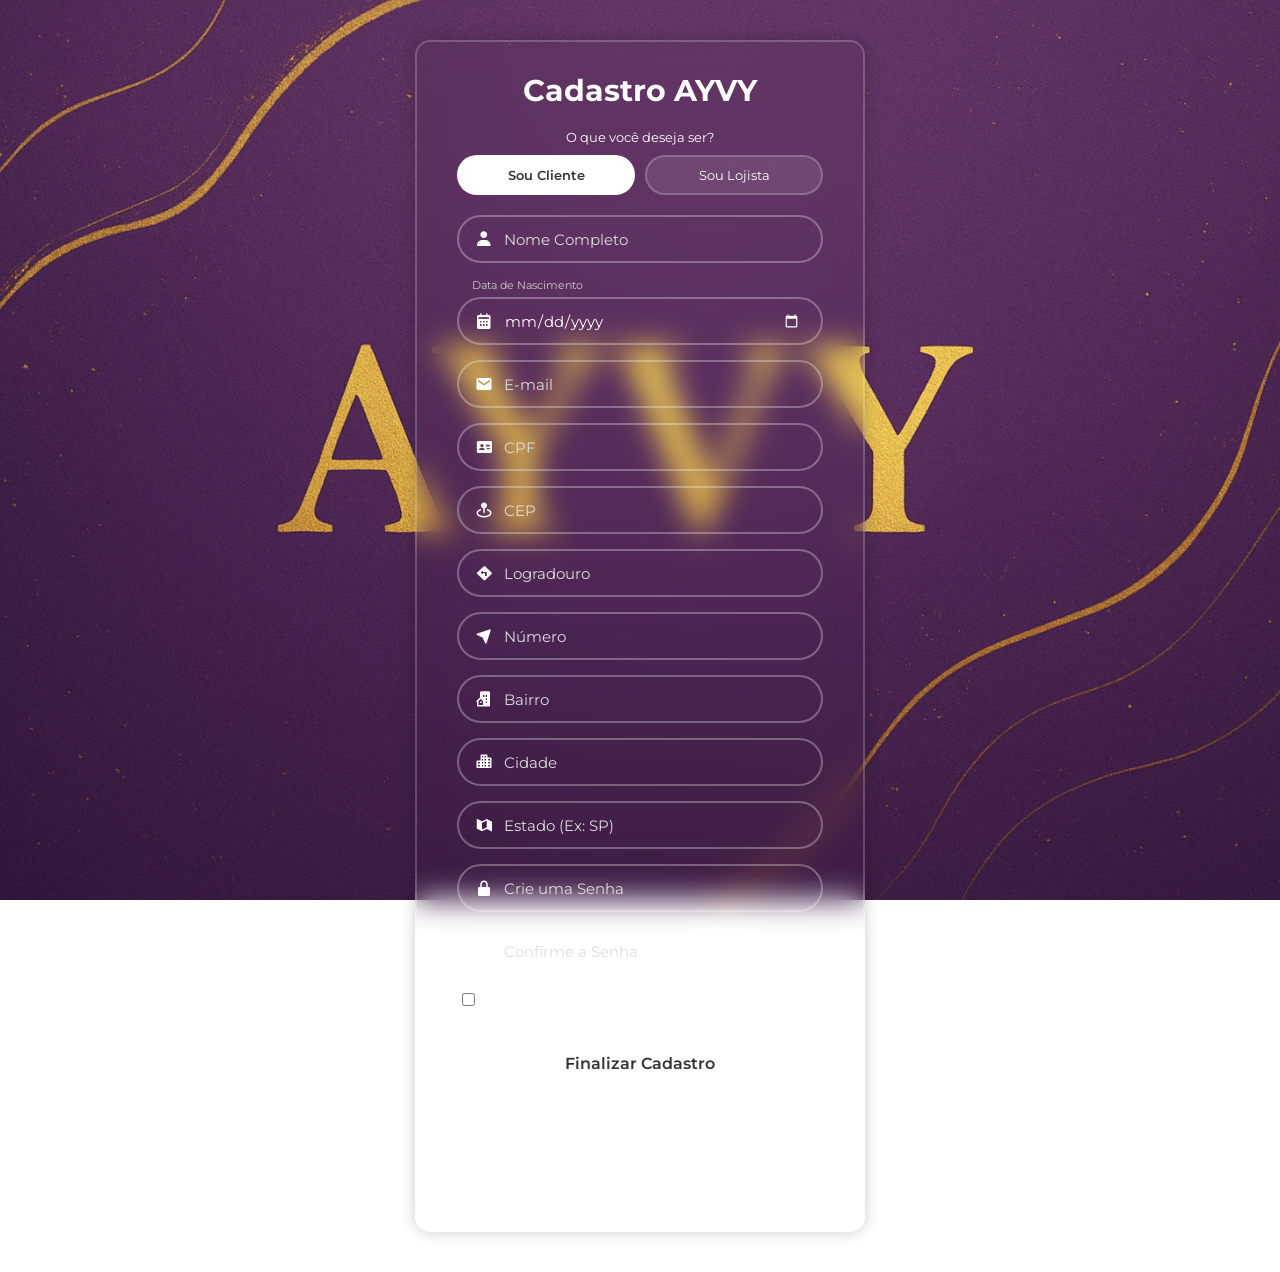
<file: cadastro.html>
<!doctype html>
<html lang="pt-br">
  <head>
    <meta charset="UTF-8" />
    <meta name="viewport" content="width=device-width, initial-scale=1.0" />
    <title>Cadastro AYVY</title>
    <link
      href="https://unpkg.com/boxicons@2.1.4/css/boxicons.min.css"
      rel="stylesheet"
    />
    <link rel="stylesheet" href="cadastro.css" />
  </head>
  <body>
    <main class="container" style="display: none">
      <form>
        <h1>Cadastro AYVY</h1>

        <!-- Seleção do tipo de usuário -->
        <p style="text-align: center; font-size: 13px; margin-bottom: 10px">
          O que você deseja ser?
        </p>
        <div class="user-type-selection">
          <div class="radio-card">
            <input
              type="radio"
              id="cliente"
              name="tipo"
              value="cliente"
              checked
              onchange="mudarDoc()"
            />
            <label for="cliente">Sou Cliente</label>
          </div>
          <div class="radio-card">
            <input
              type="radio"
              id="lojista"
              name="tipo"
              value="lojista"
              onchange="mudarDoc()"
            />
            <label for="lojista">Sou Lojista</label>
          </div>
        </div>

        <!-- Campo de nome completo -->
        <div class="input-box">
          <i class="bx bxs-user"></i>
          <input type="text" placeholder="Nome Completo" required />
        </div>

        <!-- Campo de data de nascimento -->
        <span class="label-pequena">Data de Nascimento</span>
        <div class="input-box">
          <i class="bx bxs-calendar"></i>
          <input type="date" required />
        </div>

        <!-- Campo de e-mail -->
        <div class="input-box">
          <i class="bx bxs-envelope"></i>
          <input type="email" placeholder="E-mail" required />
        </div>

        <!-- Campo de documento (CPF ou CNPJ) -->
        <div class="input-box">
          <i class="bx bxs-id-card"></i>
          <input type="text" id="documento" placeholder="CPF" required />
        </div>

        <!-- Campos de endereço com API de CEP -->
        <div class="input-box">
          <i class="bx bxs-map-pin"></i>
          <input
            type="text"
            id="cep"
            placeholder="CEP"
            maxlength="8"
            required
            onblur="buscarCEP()"
          />
        </div>

        <div class="input-box">
          <i class="bx bxs-direction-left"></i>
          <input
            type="text"
            id="logradouro"
            placeholder="Logradouro"
            required
          />
        </div>

        <div class="input-box">
          <i class="bx bxs-navigation"></i>
          <input type="text" id="numero" placeholder="Número" required />
        </div>

        <div class="input-box">
          <i class="bx bxs-building-house"></i>
          <input type="text" id="bairro" placeholder="Bairro" required />
        </div>

        <div class="input-box">
          <i class="bx bxs-city"></i>
          <input type="text" id="cidade" placeholder="Cidade" required />
        </div>

        <div class="input-box">
          <i class="bx bxs-map-alt"></i>
          <input
            type="text"
            id="estado"
            placeholder="Estado (Ex: SP)"
            maxlength="2"
            required
          />
        </div>

        <!-- Campos de senha -->
        <div class="input-box">
          <i class="bx bxs-lock-alt"></i>
          <input type="password" placeholder="Crie uma Senha" required />
        </div>

        <div class="input-box">
          <i class="bx bxs-lock-open-alt"></i>
          <input type="password" placeholder="Confirme a Senha" required />
        </div>

        <!-- Checkbox de lembrar senha -->
        <div class="remember-forgot">
          <label><input type="checkbox" /> Lembrar Senha</label>
        </div>

        <!-- Botão de finalizar cadastro -->
        <button type="submit" class="btn-register">Finalizar Cadastro</button>

        <!-- Link para login -->
        <div class="login-link">
          <p>Já tem uma conta? <a href="login.html">Faça Login</a></p>
        </div>

        <!-- Botão para voltar à tela inicial -->
        <a class="back-home" href="web.html">Voltar para a tela inicial</a>
      </form>
    </main>

    <script src="cadastro.js"></script>
  </body>
</html>
</file>
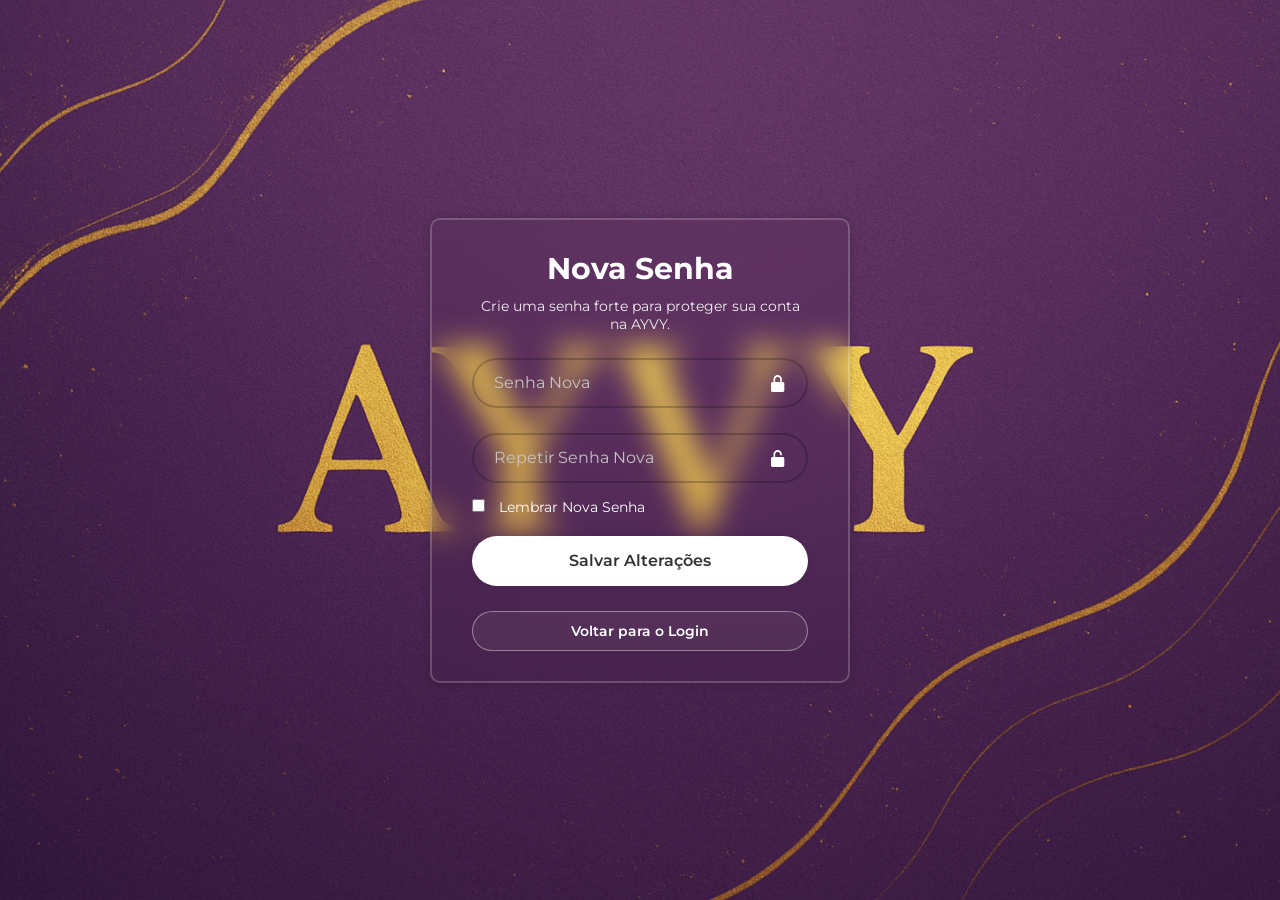
<file: esqueci-senha.html>
<!doctype html>
<html lang="pt-br">
  <head>
    <meta charset="UTF-8" />
    <meta name="viewport" content="width=device-width, initial-scale=1.0" />
    <link
      href="https://unpkg.com/boxicons@2.1.4/css/boxicons.min.css"
      rel="stylesheet"
    />
    <link rel="stylesheet" href="esqueci-senha.css" />
    <title>Recuperar Senha | AYVY</title>
  </head>
  <body>
    <main class="container" style="display: none">
      <form>
        <h1>Nova Senha</h1>
        <p class="instrucao">
          Crie uma senha forte para proteger sua conta na AYVY.
        </p>

        <div class="input-box">
          <input placeholder="Senha Nova" type="password" required />
          <i class="bx bxs-lock-alt"></i>
        </div>

        <div class="input-box">
          <input placeholder="Repetir Senha Nova" type="password" required />
          <i class="bx bxs-lock-open-alt"></i>
        </div>

        <div class="remember-forgot">
          <label>
            <input type="checkbox" />
            Lembrar Nova Senha
          </label>
        </div>

        <button type="submit" class="btn-save">Salvar Alterações</button>

        <a class="back-login" href="login.html">Voltar para o Login</a>
      </form>
    </main>

    <script src="esqueci-senha.js"></script>
  </body>
</html>
</file>
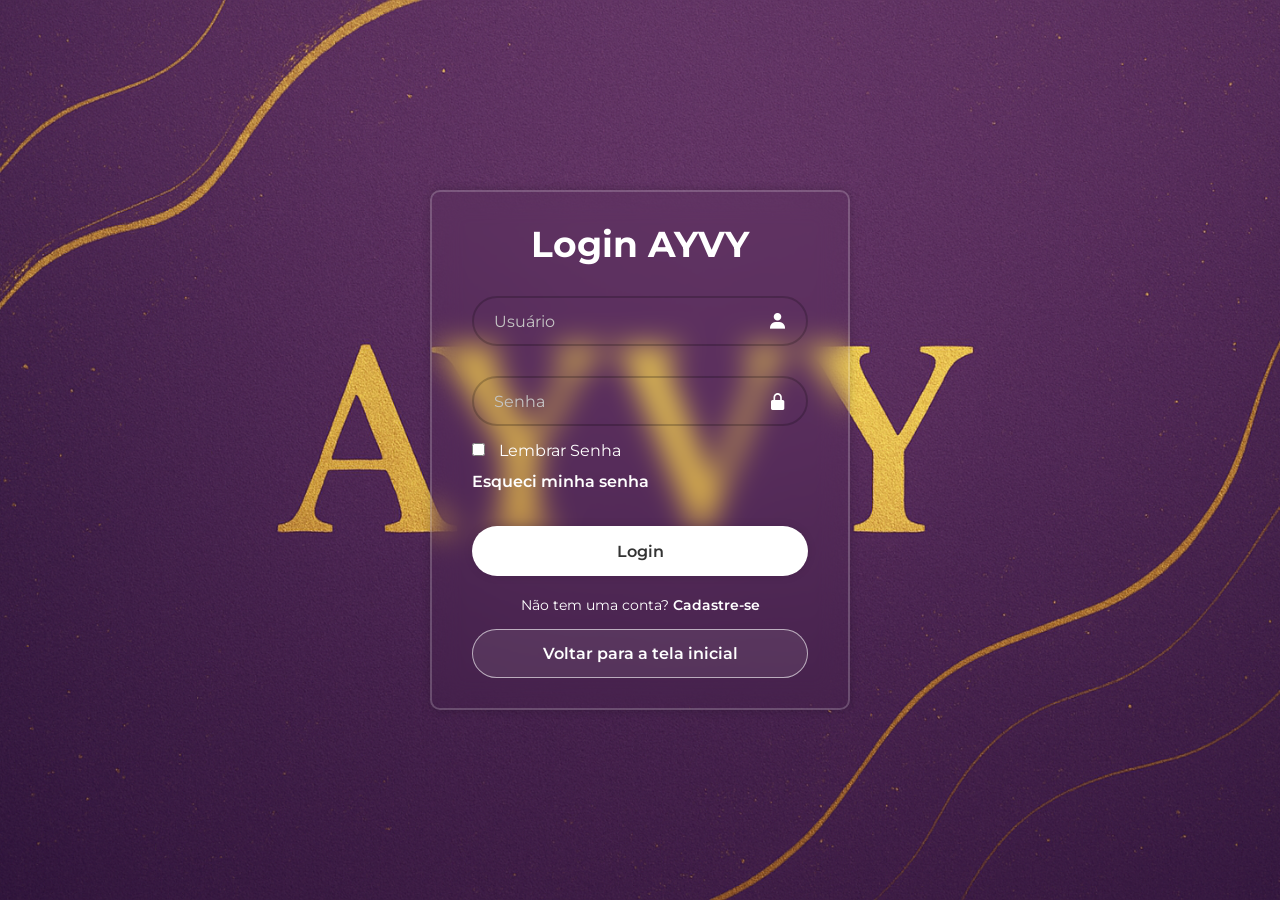
<file: login.html>
<!doctype html>
<html lang="pt-br">
  <head>
    <meta charset="UTF-8" />
    <meta name="viewport" content="width=device-width, initial-scale=1.0" />
    <link
      href="https://unpkg.com/boxicons@2.1.4/css/boxicons.min.css"
      rel="stylesheet"
    />
    <link rel="stylesheet" href="login.css" />
    <title>Login da AYVY</title>
  </head>
  <body>
    <!-- Container principal do formulário de login -->
    <main class="container" style="display: none">
      <form>
        <h1>Login AYVY</h1>

        <!-- Campo de email/usuário -->
        <div class="input-box">
          <input placeholder="Usuário" type="email" />
          <i class="bx bxs-user"></i>
        </div>

        <!-- Campo de senha -->
        <div class="input-box">
          <input placeholder="Senha" type="password" />
          <i class="bx bxs-lock-alt"></i>
        </div>

        <!-- Lembrar senha e link de esqueci senha -->
        <div class="remember-forgot">
          <label>
            <input type="checkbox" />
            Lembrar Senha
          </label>
          <a class="forgot-link" href="esqueci-senha.html"
            >Esqueci minha senha</a
          >
        </div>

        <!-- Botão de login -->
        <button type="submit" class="login">Login</button>

        <!-- Link de cadastro -->
        <div class="resgister-link">
          <p>Não tem uma conta? <a href="cadastro.html">Cadastre-se</a></p>
        </div>

        <!-- Botão para voltar à página inicial -->
        <a class="back-home" href="web.html">Voltar para a tela inicial</a>
      </form>
    </main>
    <script>
      // exibe .container após 5s com transição suave
      setTimeout(() => {
        const el = document.querySelector(".container");
        if (!el) return;
        el.style.display = "block";
        // configura estado inicial para a transição
        el.style.opacity = "0";
        el.style.transform = "translateY(10px)";
        el.style.transition = "opacity 400ms ease, transform 400ms ease";
        // força reflow para garantir que a transição ocorra
        void el.offsetWidth;
        // inicia a animação no próximo frame
        requestAnimationFrame(() => {
          el.style.opacity = "1";
          el.style.transform = "translateY(0)";
        });
      }, 100);
    </script>
  </body>
</html>
</file>
<file: cadastro.css>
/* Importação de fonte do Google Fonts */
@import url("https://fonts.googleapis.com/css2?family=Montserrat:ital,wght@0,100..900;1,100..900&display=swap");

/* Reset de estilos padrão */
* {
  margin: 0;
  padding: 0;
  box-sizing: border-box;
  font-family: "Montserrat", sans-serif;
}

/* Estilos para o corpo da página */
body {
  display: flex;
  justify-content: center;
  align-items: center;
  min-height: 100vh;
  background: url(img/imagem-ayvy-clara.png) no-repeat center center fixed;
  background-size: cover;
  padding: 40px 20px;
}

/* Ajuste de imagem para mobile */
@media screen and (max-width: 480px) {
  body {
    background-image: url(img/fundo-celular-ayvy.png);
    background-size: cover;
    background-position: top center;
  }
}

/* Estilos para o container principal */
.container {
  width: 450px;
  background-color: transparent;
  border: 2px solid rgba(255, 255, 255, 0.2);
  border-radius: 15px;
  color: #fff;
  padding: 30px 40px;
  box-shadow: 0 0 15px rgba(0, 0, 0, 0.2);
  backdrop-filter: blur(15px);
  -webkit-backdrop-filter: blur(15px);
}

/* Estilos para o título */
.container h1 {
  font-size: 30px;
  text-align: center;
  margin-bottom: 20px;
}

/* Estilos para a seleção de tipo de usuário */
.user-type-selection {
  display: flex;
  gap: 10px;
  margin-bottom: 20px;
}

.radio-card {
  flex: 1;
}
.radio-card input {
  display: none;
}
.radio-card label {
  display: block;
  background: rgba(255, 255, 255, 0.1);
  border: 2px solid rgba(255, 255, 255, 0.2);
  padding: 10px;
  text-align: center;
  border-radius: 40px;
  cursor: pointer;
  transition: 0.3s;
  font-size: 13px;
}

.radio-card input:checked + label {
  background: #fff;
  color: #333;
  font-weight: 600;
}

/* Estilos para os campos de entrada */
.input-box {
  position: relative;
  width: 100%;
  height: 48px;
  margin-bottom: 15px;
}

.input-box input {
  width: 100%;
  height: 100%;
  background-color: transparent;
  border: 2px solid rgba(255, 255, 255, 0.3);
  border-radius: 40px;
  outline: none;
  font-size: 15px;
  color: #fff;
  padding: 0 20px 0 45px;
}

.input-box input::placeholder {
  color: #ddd;
}

.input-box i {
  position: absolute;
  left: 18px;
  top: 50%;
  transform: translateY(-50%);
  font-size: 18px;
  color: #fff;
}

/* Estilos para labels pequenas */
.label-pequena {
  font-size: 11px;
  margin-left: 15px;
  margin-bottom: 5px;
  display: block;
  color: #ccc;
}

/* Lembrar Senha */
.remember-forgot {
  display: flex;
  justify-content: space-between;
  margin: 10px 0 20px 5px;
  font-size: 14px;
}

.remember-forgot label {
  display: flex;
  align-items: center;
  cursor: pointer;
}

.remember-forgot label input {
  accent-color: #fff;
  margin-right: 8px;
}

/* Estilos para o botão de registro */
.btn-register {
  width: 100%;
  height: 50px;
  background-color: #fff;
  border: none;
  border-radius: 40px;
  cursor: pointer;
  font-size: 16px;
  color: #333;
  font-weight: 600;
  margin-top: 10px;
  transition: 0.3s;
}

.btn-register:hover {
  background-color: transparent;
  border: 2px solid #fff;
  color: #fff;
}

/* Estilos para o link de login */
.login-link {
  text-align: center;
  margin-top: 20px;
  font-size: 14px;
}

.login-link a {
  color: #fff;
  text-decoration: none;
  font-weight: 600;
}

/* Estilos para o seletor de data */
input[type="date"]::-webkit-calendar-picker-indicator {
  filter: invert(1);
  cursor: pointer;
}

/* Ajustes para dispositivos móveis */
@media (max-width: 480px) {
  .container {
    width: 90%;
    max-width: 360px;
    padding: 22px;
  }
  body {
    justify-content: center;
    align-items: center;
    padding: 18px 0;
  }

  .back-home {
    margin: 28px 0 0;
  }
}

/* Botão para voltar à tela inicial */
.back-home {
  display: inline-block;
  width: 100%;
  text-align: center;
  padding: 14px 0;
  border-radius: 40px;
  border: 1px solid rgba(255, 255, 255, 0.6);
  color: #fff;
  text-decoration: none;
  background: rgba(255, 255, 255, 0.08);
  font-weight: 600;
  transition:
    background 0.3s,
    transform 0.3s;
  margin: 25px 0 0;
}

.back-home:hover {
  background: rgba(255, 255, 255, 0.18);
  transform: translateY(-1px);
}
</file>
<file: esqueci-senha.css>
/* ============================================================
   ESTILOS CSS (Mantendo o padrão da marca AYVY)
   ============================================================ */
@import url("https://fonts.googleapis.com/css2?family=Montserrat:ital,wght@0,100..900;1,100..900&display=swap");

/* Configurações Globais */
* {
  margin: 0; /* Remove margens padrão */
  padding: 0; /* Remove preenchimentos padrão */
  box-sizing: border-box; /* Inclui bordas no cálculo de tamanho */
  font-family: "Montserrat", sans-serif; /* Aplica a fonte oficial */
}

/* Estilo do Fundo (Igual ao Login) */
body {
  display: flex; /* Centraliza o conteúdo */
  justify-content: center; /* Centraliza horizontalmente */
  align-items: center; /* Centraliza verticalmente */
  min-height: 100vh; /* Garante altura total da tela */
  background: url(img/imagem-ayvy-clara.png); /* Fundo padrão */
  background-size: cover; /* Imagem cobre a tela toda */
  background-position: center; /* Centraliza a imagem de fundo */
  padding: 20px 0; /* Garante espaço em dispositivos pequenos */
}

/* Ajuste para Fundo Mobile */
@media screen and (max-width: 480px) {
  body {
    background-image: url(img/fundo-celular-ayvy.png);
    background-position: top center;
  }
}

/* Container da Janela (Glassmorphism) */
.container {
  width: min(420px, 100%); /* Largura máxima, mas responsiva */
  max-width: 420px;
  background-color: transparent; /* Fundo transparente para o blur aparecer */
  border: 2px solid rgba(255, 255, 255, 0.2); /* Borda fina branca translúcida */
  border-radius: 10px; /* Cantos levemente arredondados */
  color: #fff; /* Texto em branco */
  padding: 30px 40px; /* Espaçamento interno */
  box-shadow: 0 0 10px rgba(0, 0, 0, 0.2); /* Sombra suave ao redor */
  backdrop-filter: blur(15px); /* Efeito de vidro fosco */
}

/* Título Principal */
.container h1 {
  font-size: 30px; /* Tamanho do título */
  text-align: center; /* Centraliza o texto */
  margin-bottom: 10px; /* Espaço abaixo do título */
}

/* Texto de Instrução */
.container p.instrucao {
  text-align: center; /* Centraliza o texto informativo */
  font-size: 14px; /* Tamanho menor para a instrução */
  margin-bottom: 20px; /* Espaço antes dos campos */
  color: #efefef; /* Cinza bem claro */
}

/* Caixa de Input (Campos de Senha) */
.input-box {
  position: relative; /* Permite posicionar o ícone dentro */
  width: 100%; /* Ocupa a largura total */
  height: 50px; /* Altura do campo */
  margin: 25px 0; /* Espaçamento entre os campos */
}

/* Estilo do Campo de Digitação */
.input-box input {
  width: 100%; /* Ocupa a largura da caixa */
  height: 100%; /* Ocupa a altura da caixa */
  background-color: transparent; /* Fundo invisível */
  border: 2px solid rgba(0, 0, 0, 0.2); /* Borda escura suave */
  border-radius: 40px; /* Formato arredondado (padrão AYVY) */
  outline: none; /* Remove o contorno azul ao clicar */
  font-size: 16px; /* Tamanho da letra digitada */
  color: #fff; /* Cor da letra branca */
  padding: 20px 45px 20px 20px; /* Espaço para o ícone na direita */
}

/* Cor do texto de exemplo (Placeholder) */
.input-box input::placeholder {
  color: #c5c5c5;
}

/* Ícone dentro do campo */
.input-box i {
  position: absolute; /* Fixa o ícone */
  right: 20px; /* Afasta da borda direita */
  top: 50%; /* Centraliza verticalmente */
  transform: translateY(-50%); /* Ajuste fino de centralização */
  font-size: 20px; /* Tamanho do ícone */
}

/* Opções de Checkbox (Lembrar Senha) */
.remember-forgot {
  display: flex; /* Alinhamento flexível */
  justify-content: flex-start; /* Alinha à esquerda */
  margin: -10px 0 20px; /* Ajuste de margem */
}

.remember-forgot label {
  font-size: 14px; /* Tamanho do texto de lembrar */
  cursor: pointer; /* Cursor de clique */
}

.remember-forgot label input {
  accent-color: #fff; /* Cor do check em branco */
  margin-right: 10px; /* Espaço entre check e texto */
}

/* Botão Salvar (Estilo Principal) */
.btn-save {
  width: 100%; /* Largura total */
  height: 50px; /* Altura do botão */
  background-color: #fff; /* Fundo branco sólido */
  border: none; /* Sem bordas iniciais */
  border-radius: 40px; /* Bordas redondas */
  cursor: pointer; /* Mãozinha ao passar o mouse */
  font-size: 16px; /* Tamanho da letra */
  color: #333; /* Letra escura para contraste */
  font-weight: 600; /* Negrito */
  box-shadow: 0 0 10px rgba(0, 0, 0, 0.1); /* Sombra leve */
  transition: 0.3s; /* Suaviza a animação de hover */
}

/* Efeito de passar o mouse no botão */
.btn-save:hover {
  background-color: transparent; /* Fica transparente */
  border: 2px solid rgba(255, 255, 255, 0.2); /* Aparece borda fina */
  color: #fff; /* Letra muda para branco */
}

/* Link para Voltar ao Login */
.back-login {
  display: block; /* Transforma em bloco para centralizar */
  width: 100%; /* Largura total */
  text-align: center; /* Centraliza o texto */
  margin-top: 25px; /* Espaço acima do link */
  color: #fff; /* Cor branca */
  text-decoration: none; /* Sem sublinhado */
  font-size: 14px; /* Tamanho da letra */
  font-weight: 600; /* Negrito */
  padding: 10px; /* Área de toque */
  border-radius: 40px; /* Bordas redondas */
  border: 1px solid rgba(255, 255, 255, 0.4); /* Borda sutil */
  background: rgba(255, 255, 255, 0.05); /* Fundo levemente visível */
}

.back-login:hover {
  background: rgba(255, 255, 255, 0.15); /* Escurece um pouco no hover */
  text-decoration: underline; /* Sublinha ao passar o mouse */
}

/* Ajustes Responsivos (Mobile) */
@media screen and (max-width: 480px) {
  body {
    padding: 20px 0;
    justify-content: center;
    align-items: center;
  }

  .container {
    width: min(95%, 360px); /* Ocupa quase toda a largura no celular */
    max-width: 360px;
    padding: 24px 20px; /* Reduz padding interno */
    margin: 20px auto;
  }

  .container h1 {
    font-size: 24px;
  }

  .container p.instrucao {
    font-size: 13px;
  }

  .input-box {
    margin: 18px 0;
  }

  .input-box input {
    font-size: 15px;
    padding: 18px 42px 18px 18px;
  }

  .input-box i {
    right: 16px;
    font-size: 18px;
  }

  .btn-save {
    height: 48px;
    font-size: 15px;
  }

  .back-login {
    padding: 12px;
    font-size: 14px;
  }
}
</file>
<file: login.css>
@import url("https://fonts.googleapis.com/css2?family=Montserrat:ital,wght@0,100..900;1,100..900&display=swap");

* {
  margin: 0;
  padding: 0;
  box-sizing: border-box;
  font-family: "Montserrat", sans-serif;
}

body {
  display: flex;
  justify-content: center;
  align-items: center;
  min-height: 100vh;
  background: url(img/imagem-ayvy-clara.png);
  background-size: cover;
  background-position: center;
}

/* Ajuste de imagem para mobile: mostra mais do fundo sem cortar o nome */
@media screen and (max-width: 480px) {
  body {
    background-image: url(img/fundo-celular-ayvy.png);
    background-size: cover;
    background-position: top center;
  }
}

/* Caixa principal do login */
.container {
  width: 420px;
  background-color: transparent;
  border: 2px solid rgba(255, 255, 255, 0.2);
  border-radius: 10px;
  color: #fff;
  padding: 30px 40px;
  box-shadow: 0 0 10px rgba(0, 0, 0, 0.2);
  backdrop-filter: blur(15px);
}

/* Título do formulário */
.container h1 {
  font-size: 36px;
  text-align: center;
}

/* Campo de entrada com ícone */
.input-box {
  position: relative;
  width: 100%;
  height: 50px;
  margin: 30px 0;
}

.input-box input {
  width: 100%;
  height: 100%;
  background-color: transparent;
  border: 2px solid rgba(0, 0, 0, 0.2);
  border-radius: 40px;
  outline: none;
  font-size: 16px;
  color: #fff;
  padding: 20px 45px 20px 20px;
}

.input-box input::placeholder {
  color: #c5c5c5;
}

.input-box i {
  position: absolute;
  right: 20px;
  top: 50%;
  transform: translateY(-50%);
  font-size: 20px;
}

/* Linha de lembrar senha e recuperar senha */
.remember-forgot {
  display: flex;
  justify-content: space-between;
  align-items: center;
  flex-wrap: wrap;
  gap: 12px;
  margin: -15px 0 15px;
}

.remember-forgot label input {
  accent-color: #fff;
  margin-right: 10px;
}

.remember-forgot a,
.forgot-link {
  text-decoration: none;
  color: #fff;
  font-weight: 600;
}

.remember-forgot a:hover,
.forgot-link:hover {
  text-decoration: underline;
}

/* Botão de login principal */
.login {
  width: 100%;
  height: 50px;
  background-color: #fff;
  border: none;
  border-radius: 40px;
  cursor: pointer;
  font-size: 16px;
  color: #333;
  font-weight: 600;
  box-shadow: 0 0 10px rgba(0, 0, 0, 0.1);
  margin-top: 20px;
}

.login:hover {
  background-color: transparent;
  border: 2px solid rgba(255, 255, 255, 0.2);
  color: #fff;
  transition: 0.3s;
}

/* Link de cadastro */
.resgister-link {
  font-size: 14px;
  text-align: center;
  margin: 20px 0 15px;
}

.resgister-link a {
  color: #fff;
  text-decoration: none;
  font-weight: 600;
}

.resgister-link a:hover {
  text-decoration: underline;
}

/* Botão para voltar à tela inicial */
.back-home {
  display: inline-block;
  width: 100%;
  text-align: center;
  padding: 14px 0;
  border-radius: 40px;
  border: 1px solid rgba(255, 255, 255, 0.6);
  color: #fff;
  text-decoration: none;
  background: rgba(255, 255, 255, 0.08);
  font-weight: 600;
  transition:
    background 0.3s,
    transform 0.3s;
}

.back-home:hover {
  background: rgba(255, 255, 255, 0.18);
  transform: translateY(-1px);
}

/* Ajustes para mobile */
@media screen and (max-width: 480px) {
  body {
    justify-content: center;
    align-items: center;
    padding: 20px 0;
    background-position: top center;
  }

  .container {
    width: min(100%, 360px);
    max-width: 360px;
    padding: 20px 18px;
    border-width: 1px;
    margin: 20px auto;
  }

  .container h1 {
    font-size: 28px;
  }

  .input-box {
    margin: 20px 0;
    height: 48px;
  }

  .input-box input {
    padding: 14px 44px 14px 14px;
    font-size: 14px;
  }

  .remember-forgot {
    flex-direction: row;
    justify-content: space-between;
    align-items: center;
    gap: 10px;
    flex-wrap: wrap;
  }

  .forgot-link,
  .remember-forgot a {
    font-size: 13px;
  }

  .login {
    height: 48px;
    font-size: 15px;
  }

  .resgister-link {
    font-size: 13px;
  }
}
</file>
